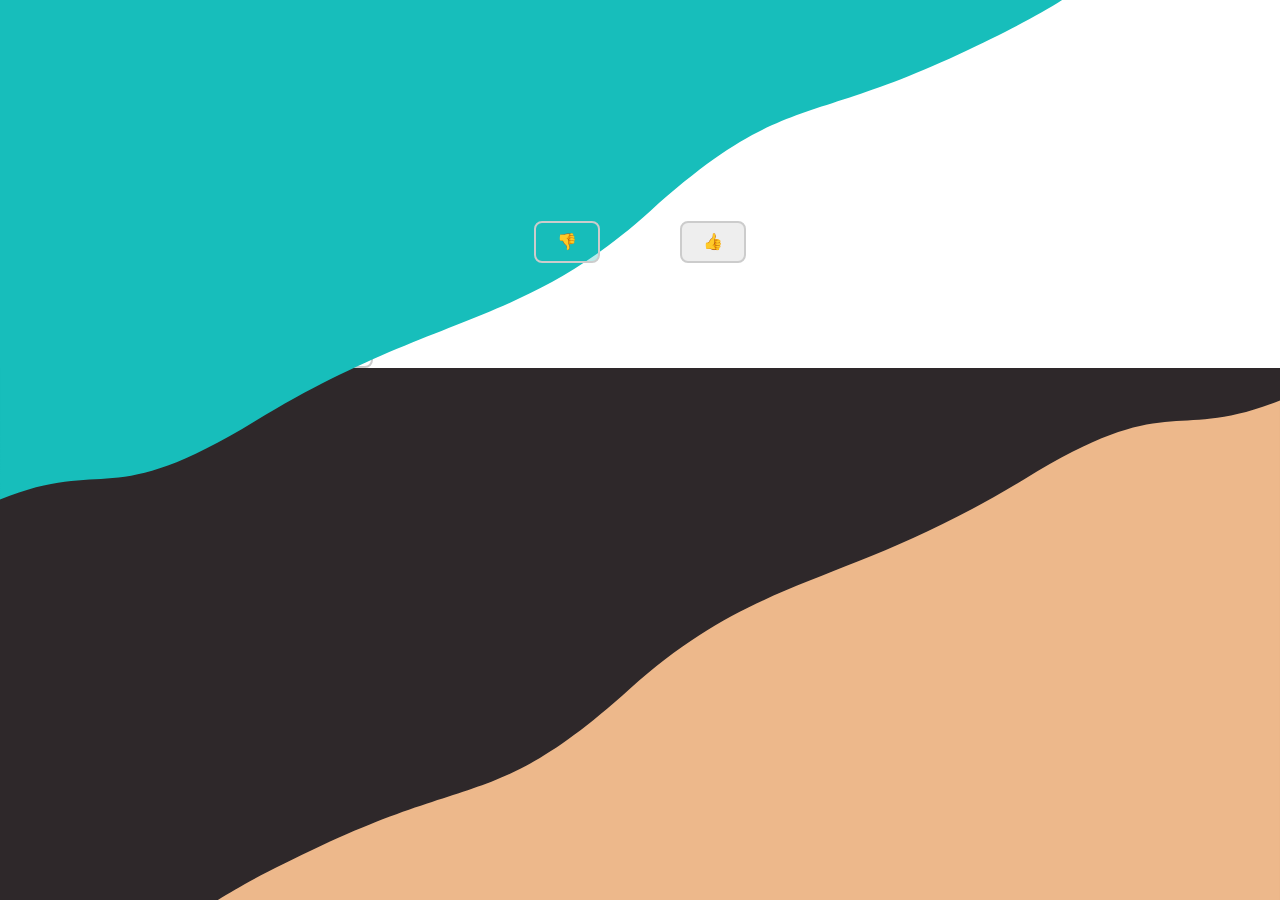
<file: logbook/src/main/webapp/sign_in.html>
<!DOCTYPE html>
<html lang="en">

<head>
  <meta charset="UTF-8">
  <meta name="viewport" content="width=device-width, initial-scale=1.0">
  <meta http-equiv="X-UA-Compatible" content="ie=edge">
  <title>Sign In | LogBook</title>
  <link rel="stylesheet" href="./css/style.css">
  <script src="./face++/js/face.js"></script>
  <script src="./js/sign_in.js"></script>
</head>

<body>
  <section class="video-section">
    <div class="video-container">
      <div style="position: relative;width: 100%;height: 100%;">
        <video id='video' autoplay></video>
        <div class="canvas-container">
          <canvas id='canvas' width='853' height='480'></canvas>
        </div>
      </div>
    </div>
    <div class="video-container-controls">
      <div>
        <div id="close-video">
          <svg style="width:24px;height:24px" viewBox="0 0 24 24">
            <path fill="#000000"
              d="M19,6.41L17.59,5L12,10.59L6.41,5L5,6.41L10.59,12L5,17.59L6.41,19L12,13.41L17.59,19L19,17.59L13.41,12L19,6.41Z" />
          </svg>
        </div>
      </div>
      <span id="video-spinner" class="loading-spinner"></span>
      <div class="video-button-container">
        <input class="primary-btn" type='button' id="snap" value='Take Photo'>
        <input class="primary-btn" type='button' id="upload_search" value='Upload Image'>
      </div>
    </div>
  </section>
  <img class="shape-aqua" alt="aqua-shape-cover" src="./assets/shape-aqua.svg" />
  <section class="main-section light">
    <form>
      <h2>Sign in 😁</h2>
      <div class="grid-layout-3-col">
        <div class="col">
          <div class="input-item">
            <label>
              Username
            </label>
            <input type="text" id="username" minlength="8" pattern="[A-Za-z]{8,}" title="8 or more latin characters">
          </div>
          <div class="input-item">
            <label>
              Password
            </label>
            <input id="inputPassword" type="password" minlength="8" maxlength="10"
              pattern="(?=.*\d)(?=.*[A-Za-z])(?=.*\W])">
          </div>
        </div>
        <div class="col">
          <div id="face_recogn_container" class="input-item">
            <label>
              Use Face Recoginition
            </label>
            <div class="radio-button-collection">
              <div class="radio-button-container">
                <input type="radio" name="face_recogn" value="no" checked>
                <span class="custom-radio">👎</span>
              </div>
              <div class="radio-button-container">
                <input type="radio" name="face_recogn" value="yes">
                <span class="custom-radio">👍</span>
              </div>
            </div>
          </div>
        </div>
      </div>
    </form>
  </section>
  <img class="shape-somon" alt="somon-shape-cover" src="./assets/shape-somon.svg" />
  <script>
    faceRec.init();
  </script>
</body>
</file>
<file: logbook/src/main/webapp/css/style.css>
body {
	background-color: #2e282a;
	top: 0;
	left: 0;
	margin: 0;
	min-height: 100vh;
	display: flex;
	flex-direction: column;
	align-items: stretch;
	position: relative;
}
* {
	font-family: 'Montserrat', sans-serif;
}

.visible {
	display: block !important;
}
.loading-page {
	width: 100%;
	height: 100vh;
	background-color: #fff;
	display: flex;
	flex-direction: column;
	justify-content: center;
	align-items: center;
}
.loading-spinner{
	border: 3px solid #f3f3f3; /* Light grey */
	border-top: 3px solid #17bebb; /* Blue */
	border-right: 3px solid #17bebb; /* Blue */
	border-left: 3px solid #17bebb; /* Blue */
  border-radius: 50%;
  width: 20px;
	height: 20px;
	margin: 0 1rem;
	animation: spin 1s linear infinite;
	display: none;
	flex-grow: 0;
	flex-shrink: 0;
}
.loading-spinner.inverted {
	border-color: #17bebb;
	border-top-color: #f3f3f3;
	border-right-color: #f3f3f3;
	border-left-color: #f3f3f3;
}
.loading-spinner.small {
	width: 14px;
	height: 14px;
	border-width: 2px;
}
.col.expand{
	grid-column: 2/4;

}

@keyframes spin {
  0% { transform: rotate(0deg); }
  100% { transform: rotate(360deg); }
}
.video-section #close-video{
	color: #333;
	background-color: #fff;
	border-radius: 50%;
	padding: 1rem;
	display: inline-block;
	margin-top: 20px;
	width: 30px;
	height: 30px;
	display: flex;
	justify-content: center;
	align-items: center;
	box-shadow: 0 3px 6px 2px rgba(0, 0, 0, 0.20);
}
.video-section{
	padding: 0;
	position: absolute;
	display: none;
	height: 100vh;
	z-index: 100;
	width: 100vw;
	background-color: rgba(0, 0, 0, 1);
}

.video-container-controls{
	position: absolute;
	top: 0;
	width: 100%;
	height: 100%;
	flex-direction: column;
	display: flex;
	align-items: center;
	justify-content: space-between;
}

.video-button-container{
	width: 100%;
	display: flex;
	justify-content: space-evenly;
	flex-wrap: wrap;
	margin: 1rem 0;
}
.video-button-container .primary-btn {
	background-color: #fff;
	color: #333;
	border-radius: 20rem;
	padding: 1rem 4rem;
}
.video-container {
	height: 100%;
	display: flex;
	align-items: center;
	max-width: 100%;
	justify-content: center;
}
.video-container video{
	max-width: 100%;
	width: 100%;
	height: 100%;
	max-height: 100%;
	transform: scaleX(-1);
}
.video-container .canvas-container{
	max-width: 100%;
	height: 40%;
	max-height: 300px;
	position: absolute;
	visibility: hidden;
	bottom:100px;
	right: 10px;
	border: 5px solid #fff;
	border-radius: .5rem;
}
.video-container canvas{
	object-fit: cover;
	height: 100%;
	max-width: 400px;
	border-radius: .5rem;
}
label.switch {
  position: relative;
  display: inline-block;
  width: 50px;
	height: 24px;
	margin-right: 1rem;
}

.switch input { 
  opacity: 0;
  width: 0;
  height: 0;
}

.slider {
  position: absolute;
  cursor: pointer;
  top: 0;
  left: 0;
  right: 0;
  bottom: 0;
  background-color: #ccc;
  -webkit-transition: .4s;
  transition: .4s;
}

.slider:before {
  position: absolute;
  content: "";
  height: 16px;
  width: 16px;
  left: 4px;
  bottom: 4px;
  background-color: white;
  -webkit-transition: .4s;
  transition: .4s;
}

input:disabled + .slider{
	cursor: not-allowed;
}
input:checked + .slider {
  background-color: #17bebb;
}

input:focus + .slider {
  box-shadow: 0 0 1px #17bebb;
}

input:checked + .slider:before {
  -webkit-transform: translateX(26px);
  -ms-transform: translateX(26px);
  transform: translateX(26px);
}

/* Rounded sliders */
.slider.round {
  border-radius: 100px;
}

.slider.round:before {
  border-radius: 50%;
}
div .switch-button{
	display: flex;
	justify-content: space-between;
	align-items: center;
}
div .switch-button p {
	font-size: 1rem;
}
div .switch-button.disabled{
	cursor: not-allowed;
}
div .switch-button.disabled p {
	font-size: 1rem;
	color: #ccc;
}


.map-show{
	/* visibility: visible !important; */
	width: 100%;
	/* height: 300px; */
	height: 100%;
	/* visibility: hidden; */
	border-radius: .5rem;
	overflow: hidden;
}

.map-info{
	margin: 1rem 0;
	padding: 1rem 0;
	border-top: 1px solid #ccc;
	display: flex;
	justify-content: space-between;
	align-items: center;
}

.primary-btn {
	cursor: pointer;
	appearance: none;
	-webkit-appearance: none;
	bottom: -40px;
	background-color: #17bebb;
	border: none;
	font-size: 1rem;
	color: #fff;
	padding: .8rem;
	max-width: 320px;
	box-shadow: 0 3px 6px 2px rgba(0, 0, 0, 0.20);
	border-radius: .3rem;
}
.inline {
	display: inline;
}
.buttons-for-map{
	display: flex;
}

nav.developer-menu{
	z-index: 100;
	display: flex;
	background-color: #2e282a;
	color: #fff;
	padding-left: 1rem;
	justify-content: space-between;
	align-items: center;
}
nav.developer-menu ul{
	list-style: none;
	padding: unset;
	margin: unset;
	display: flex;
}
nav.developer-menu li {
	padding: 1rem;
	cursor: pointer;
}
nav.developer-menu li:hover {
	background: #ECB88B;
}
.shape-aqua {
	top: 0;
	left: 0;
	width: 100%;
	max-width: 1100px;
	height: 500px;
	position: absolute;
	object-fit: cover;
	object-position: right bottom;
}
.shape-somon {
	bottom: 0;
	right: 0;
	width: 100%;
	max-width: 1100px;
	height: 500px;
	position: absolute;
	margin-top: -500px;
	object-fit: cover;
	object-position: left top;
}

h1,
h2,
h3 {
	margin-left: auto;
	margin-right: auto;
	text-align: center;
}
h1 {
	font-size: 6.25rem;
}
h2 {
	font-size: 3.75rem;
	font-weight: 700;
}
h3 {
	font-size: 1.85rem;
}

p {
	font-size: 1.8rem;
}
#form-container section {
	box-sizing: border-box;
	display: flex;
	flex-direction: column;
	padding: 5rem;
}
#form-container section.main-section {
	position: relative;
	width: 90%;
	max-width: 1200px;
	/* height: 60vh; */
	margin: 10rem auto;
	z-index: 2;
	border-radius: .5rem;
	background: #ffffff;
	box-shadow: 0 3px 20px 2px rgba(0, 0, 0, 0.30);
}

input:focus {
	outline: none;
}
#form-container section.main-section h2 {
	margin: 0;
	text-align: left;
	margin-bottom: 2rem;
}
.grid-layout-3-col {
	width: 100%;
	gap: 5rem;
	display: grid;
	grid-template-columns: repeat(3, 1fr);
}
.grid-layout-2-col {
	margin: 2rem 0;
	gap: 2rem;
	display: grid;
	grid-template-columns: repeat(2, 1fr);
}

.grid-layout-3-col .input-item.disabled,
.grid-layout-2-col .input-item.disabled {
	cursor: not-allowed;
}

.grid-layout-3-col .input-item.disabled label,
.grid-layout-2-col .input-item.disabled label{
	color: #ccc;
}

.grid-layout-3-col .input-item.disabled .custom-radio,
.grid-layout-2-col .input-item.disabled .custom-radio{
	background-color: #ccc;
	cursor: not-allowed;
}

.input-item.disabled .radio-button-container:hover input ~ .custom-radio{
	background-color: #ccc;
}

.input-item.disabled  .radio-button-container input:checked ~ .custom-radio {
	border-color: #c5c5c5;
	background-color: #ccc;
	
}

.input-item.disabled .radio-button-container:hover input{
	cursor: not-allowed;
	
}


.grid-layout-3-col .input-item,
.grid-layout-2-col .input-item {
	display: flex;
	flex-direction: column;
}
.grid-layout-3-col .input-item p.error-msg,
.grid-layout-2-col .input-item p.error-msg{
	font-size: .8rem;
	color: #EF3E36;
}
.grid-layout-3-col .input-item label,
.grid-layout-2-col .input-item label {
	font-weight: 500;
	color: #787878;
	margin: 1rem 0;
}
.grid-layout-3-col .input-item input,
.grid-layout-2-col .input-item input {
	background: #ffffff;
	border: 2px solid #cccccc;
	border-radius: 8px;
	font-size: .9rem;
	padding: .9rem;
}
.grid-layout-3-col .input-item label.error,
.grid-layout-2-col .input-item label.error {
	color: #EF3E36;
}
.grid-layout-3-col .input-item input.error,
.grid-layout-2-col .input-item input.error {
	border-color: #EF3E36;
}

.datepicker {
	display: flex;
	justify-content: space-between;
}
.datepicker select {
	margin: 0 .2rem;
	flex-grow: 1;
	flex-shrink: 1;
	width: 100%;
	max-width: 170px;
}

.grid-layout-3-col .input-item input:focus,
.grid-layout-2-col .input-item textarea:focus {
	border-color: #17bebb;
}

.grid-layout-3-col .input-item:hover > label {
	color: #17bebb;
}
.grid-layout-3-col .input-item.disabled:hover > label{
	color: #ccc;
}
.grid-layout-3-col .input-item:hover > input {
	border-color: #17bebb;
}

.grid-layout-2-col .input-item textarea {
	appearance: none;
	background: #ffffff;
	border: 2px solid #cccccc;
	border-radius: 8px;
	font-size: .9rem;
	padding: .9rem;
	resize: none;
	min-height: 15rem;
}

.grid-layout-3-col .input-item select {
	box-sizing: border-box;
	background: #ffffff;
	border: 2px solid #cccccc;
	border-radius: 8px;
	-moz-appearance: none;
	-webkit-appearance: none;
	appearance: none;
	font-size: .9rem;
	padding: .9rem;
	width: 100%;
	background-image: url('../assets/arrow.svg');
	background-repeat: no-repeat;
	background-position: 97%;
}

.input-item input[type="date"] {
	font-size: .9rem;
	height: 18px;
}
section.light {
	background-color: #fff;
}

input:required {
    box-shadow:none;
}

.enroll-button.relative{
	position: relative;
	margin-bottom: 2rem;
}
.enroll-button {
	cursor: pointer;
	outline: none;
	appearance: none;
	position: absolute;
	-webkit-appearance: none;
	bottom: -40px;
	background-color: #17bebb;
	border: none;
	font-size: 1.8rem;
	color: #fff;
	padding: 1.5rem;
	width: 100%;
	left: 50%;
	display: flex;
	justify-content: center;
	align-items: center;
	margin-left: -160px;
	max-width: 320px;
	box-shadow: 0 3px 6px 2px rgba(0, 0, 0, 0.20);
	border-radius: .5rem;
}

.radio-button-collection {
	display: flex;
	height: 50px;
	justify-content: space-evenly;
}
.radio-button-container {
	display: block;
	position: relative;
	/* margin-bottom: 12px; */
	cursor: pointer;
	font-size: 22px;
	height: auto;
	-webkit-user-select: none;
	-moz-user-select: none;
	-ms-user-select: none;
	user-select: none;
}
.radio-button-container input {
	position: absolute;
	opacity: 0;
	cursor: pointer;
	top: 0;
	width: 100%;
	height: 100%;
	left: 0;
	z-index: 1;
}
.custom-radio {
	display: inline-block;
	font-size: 1rem;
	padding: .6rem 1.3rem;
	border: 2px solid #cccccc;
	border-radius: 8px;
	background-color: #eee;
}

.input-item .radio-button-container:hover input ~ .custom-radio {
	background-color: rgba(23, 190, 187, .8);
}

.input-item .radio-button-container input:checked ~ .custom-radio {
	background-color: rgba(23, 190, 187, .3);
}

@media screen and (max-width: 1150px) {
	#form-container section.main-section {
		margin: 4rem auto;
	}
	.grid-layout-3-col {
		column-gap: 2rem;
		row-gap: 0;
	}
}

@media screen and (max-width: 850px) {
	.grid-layout-2-col,
	.grid-layout-3-col {
		grid-template-columns: 100%;
	}
}

@media screen and (max-width: 768px) {
	h1 {
		font-size: 3rem;
	}
	h2 {
		font-size: 2.2rem;
	}
	h3 {
		font-size: 1.5rem;
	}

	p {
		font-size: 1rem;
	}

	#form-container section.main-section {
		margin: 0 auto;
		border-radius: 0;
		padding: 2rem;
		box-sizing: border-box;
		width: 100%;
		min-height: 100vh;
		background-image: url('../assets/bg.svg');
		background-size: cover;
		background-repeat: no-repeat;
		background-position: bottom;
	}
	.enroll-button {
		font-size: 1.1rem;
		left: unset;
		margin: unset;
		position: relative;
		bottom: unset;
		padding: 1rem 1rem;
		max-width: 100%;
	}
	img.shape-aqua {
		width: 300px;
	}
}
</file>
